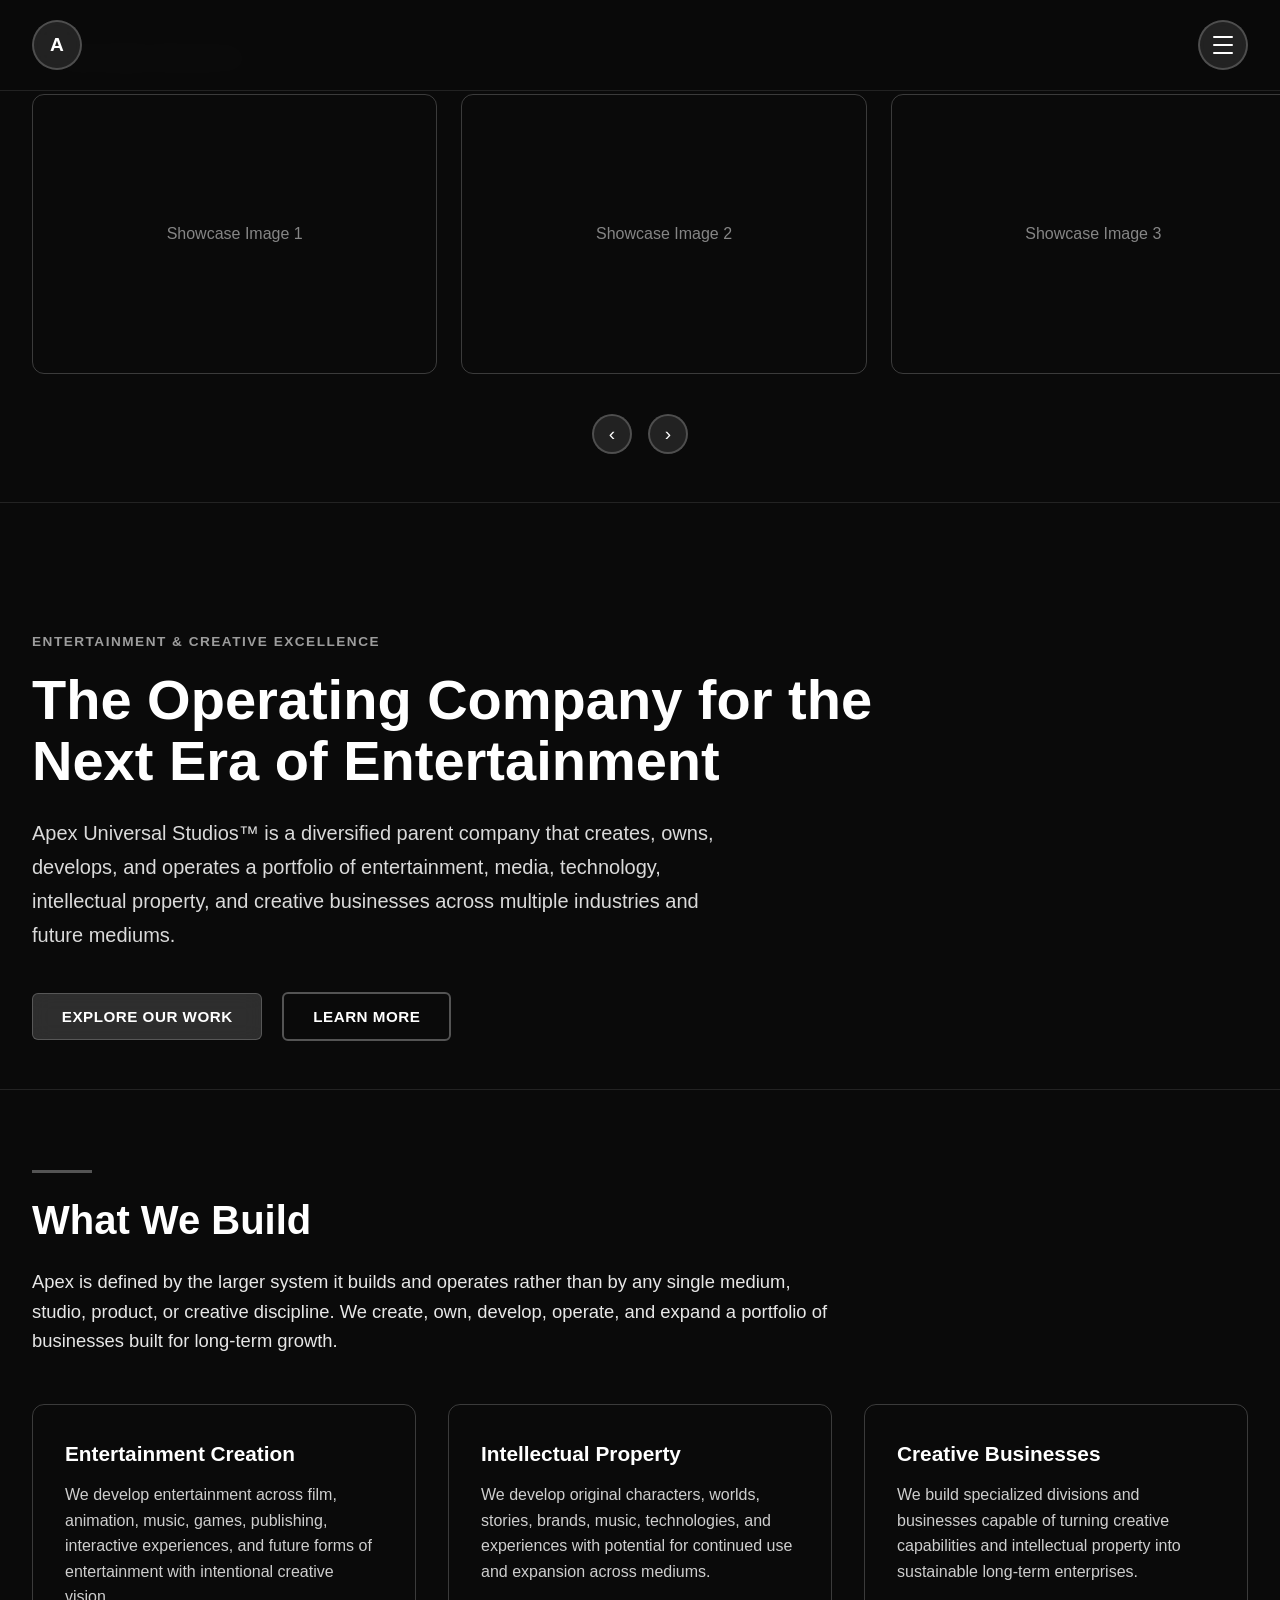
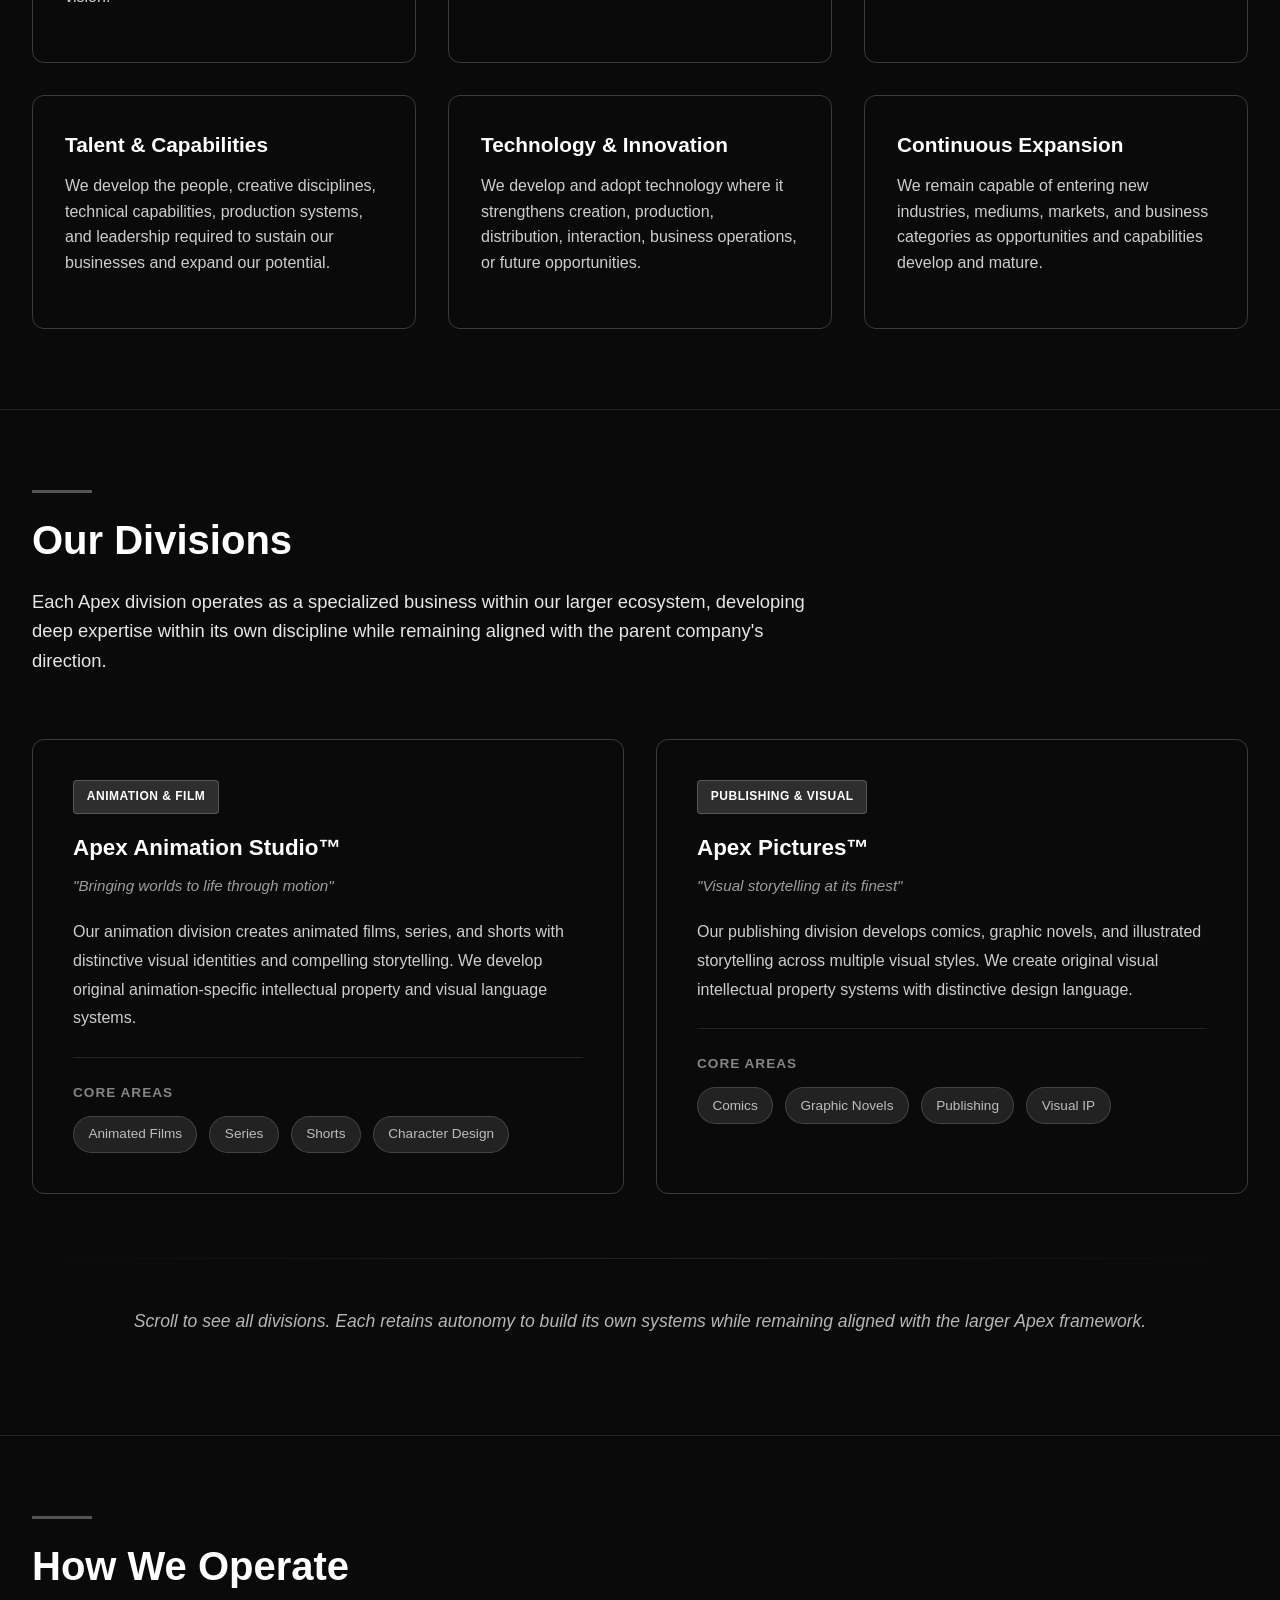
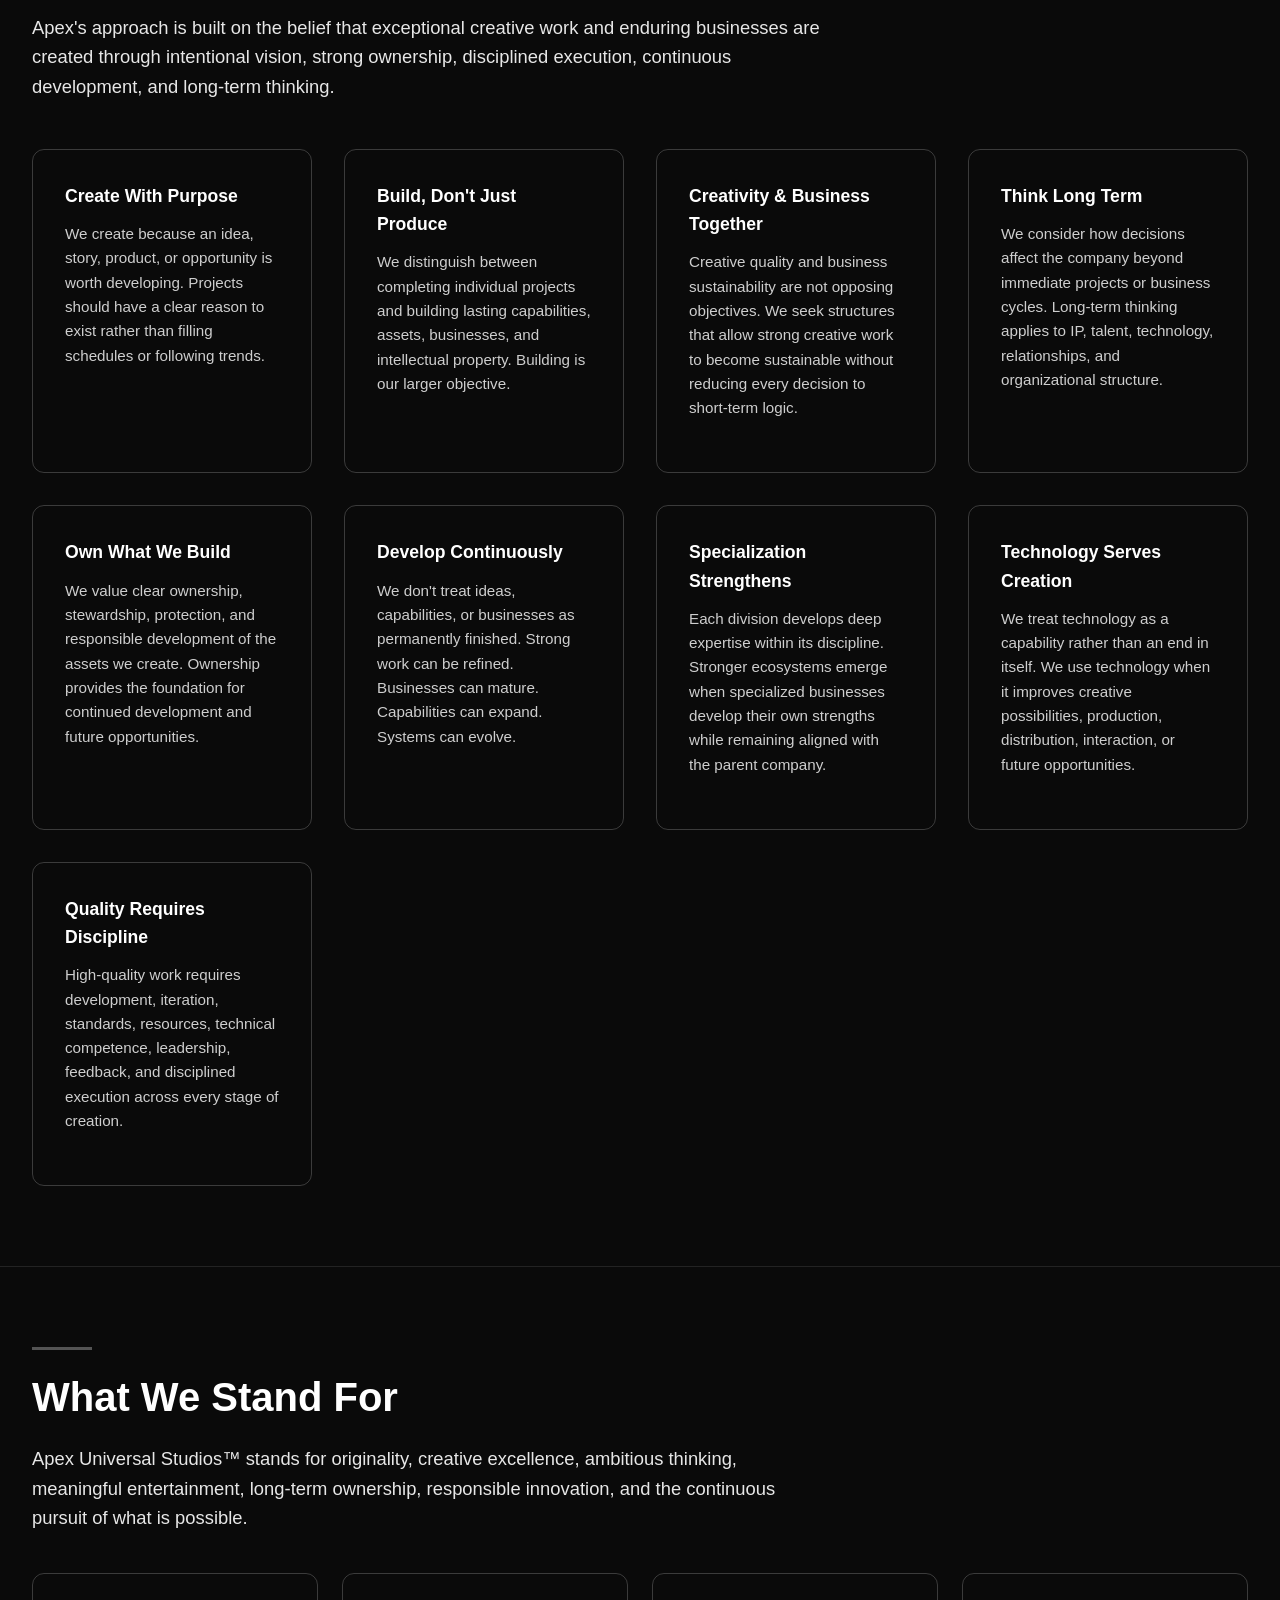
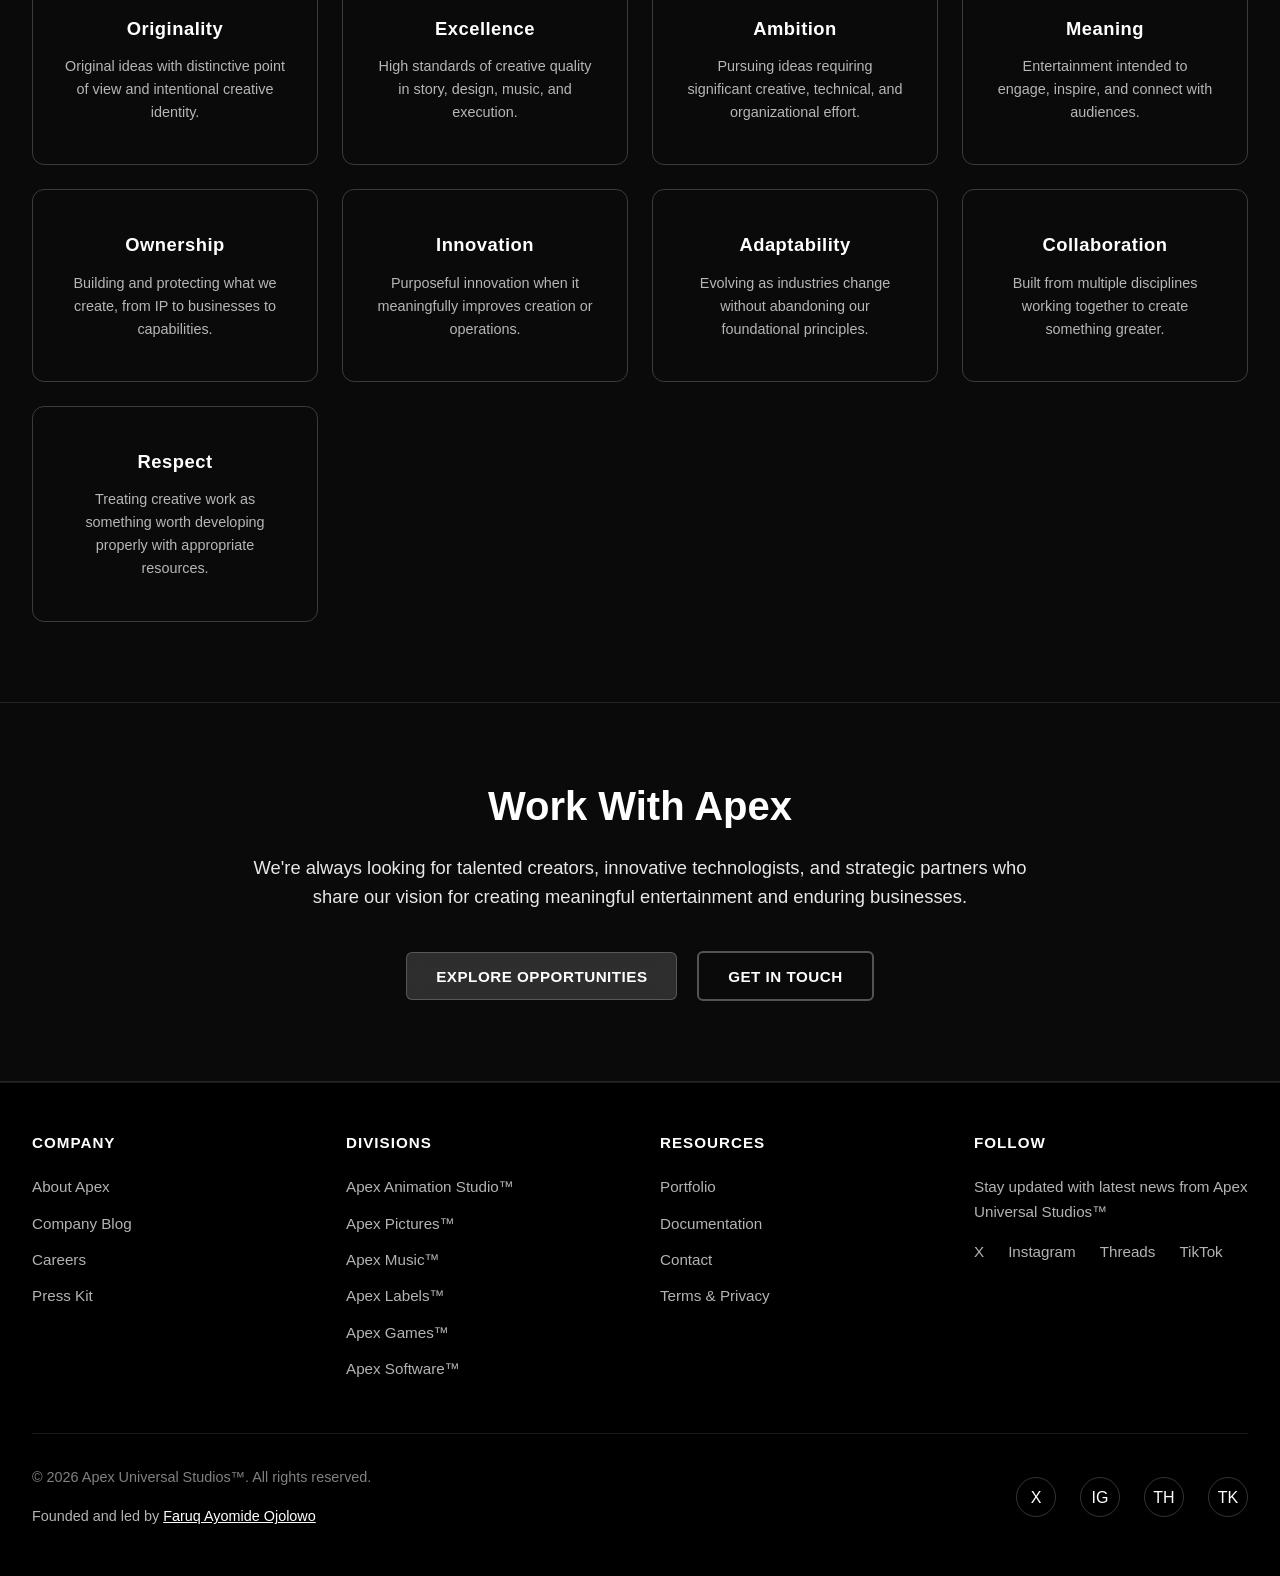
<file: index.html>
<!DOCTYPE html>
<html lang="en">
<head>
    <meta charset="UTF-8">
    <meta name="viewport" content="width=device-width, initial-scale=1.0">
    <title>Apex Universal Studios™ — Entertainment, Technology, and Creative Excellence</title>
    <style>
        * {
            margin: 0;
            padding: 0;
            box-sizing: border-box;
        }

        html {
            scroll-behavior: smooth;
        }

        body {
            font-family: 'Inter', -apple-system, BlinkMacSystemFont, 'Segoe UI', sans-serif;
            color: #fff;
            background: #0a0a0a;
            line-height: 1.6;
        }

        /* TYPOGRAPHY */
        h1 {
            font-size: 3.5rem;
            font-weight: 700;
            line-height: 1.1;
            margin-bottom: 1.5rem;
            color: #fff;
        }

        h2 {
            font-size: 2.5rem;
            font-weight: 700;
            margin-bottom: 1.5rem;
            line-height: 1.15;
            color: #fff;
        }

        h3 {
            font-size: 1.5rem;
            font-weight: 600;
            margin-bottom: 1rem;
            color: #fff;
        }

        h4 {
            color: #fff;
        }

        p {
            font-size: 1.1rem;
            margin-bottom: 1.25rem;
            color: rgba(255, 255, 255, 0.9);
        }

        a {
            color: inherit;
            text-decoration: none;
            transition: all 0.3s ease;
        }

        /* NAVIGATION */
        nav {
            position: fixed;
            top: 0;
            left: 0;
            right: 0;
            z-index: 1000;
            display: flex;
            justify-content: space-between;
            align-items: center;
            padding: 1.25rem 2rem;
            background: rgba(10, 10, 10, 0.95);
            -webkit-backdrop-filter: blur(10px);
            backdrop-filter: blur(10px);
            border-bottom: 1px solid rgba(255, 255, 255, 0.1);
        }

        /* LOGO CIRCLE */
        .logo-circle {
            width: 50px;
            height: 50px;
            border-radius: 50%;
            background: rgba(255, 255, 255, 0.1);
            -webkit-backdrop-filter: blur(10px);
            backdrop-filter: blur(10px);
            display: flex;
            align-items: center;
            justify-content: center;
            color: #fff;
            font-weight: 700;
            font-size: 1.2rem;
            flex-shrink: 0;
            border: 2px solid rgba(255, 255, 255, 0.2);
        }

        .logo-circle img {
            width: 100%;
            height: 100%;
            border-radius: 50%;
            object-fit: cover;
        }

        /* HAMBURGER MENU */
        .hamburger {
            width: 50px;
            height: 50px;
            border-radius: 50%;
            background: rgba(255, 255, 255, 0.1);
            -webkit-backdrop-filter: blur(10px);
            backdrop-filter: blur(10px);
            border: 2px solid rgba(255, 255, 255, 0.2);
            cursor: pointer;
            display: flex;
            flex-direction: column;
            justify-content: center;
            align-items: center;
            gap: 6px;
            transition: all 0.3s ease;
            z-index: 1001;
        }

        .hamburger:hover {
            background: rgba(255, 255, 255, 0.15);
            border-color: rgba(255, 255, 255, 0.3);
        }

        .hamburger span {
            width: 20px;
            height: 2px;
            background: #fff;
            border-radius: 1px;
            transition: all 0.3s ease;
        }

        /* MENU OVERLAY */
        .menu-overlay {
            position: fixed;
            top: 0;
            left: 0;
            right: 0;
            bottom: 0;
            background: #0a0a0a;
            z-index: 999;
            opacity: 0;
            visibility: hidden;
            transition: opacity 0.4s ease, visibility 0.4s ease;
            overflow-y: auto;
            padding-top: 5rem;
            padding-bottom: 2rem;
        }

        .menu-overlay.active {
            opacity: 1;
            visibility: visible;
        }

        .menu-overlay::-webkit-scrollbar {
            width: 6px;
        }

        .menu-overlay::-webkit-scrollbar-track {
            background: rgba(255, 255, 255, 0.05);
        }

        .menu-overlay::-webkit-scrollbar-thumb {
            background: rgba(255, 255, 255, 0.2);
            border-radius: 3px;
        }

        /* MENU HEADER */
        .menu-header {
            position: fixed;
            top: 0;
            left: 0;
            right: 0;
            display: flex;
            justify-content: space-between;
            align-items: center;
            padding: 1.25rem 2rem;
            background: rgba(10, 10, 10, 0.95);
            -webkit-backdrop-filter: blur(10px);
            backdrop-filter: blur(10px);
            border-bottom: 1px solid rgba(255, 255, 255, 0.1);
            z-index: 1002;
        }

        .menu-logo {
            font-size: 1.2rem;
            font-weight: 700;
            color: #fff;
            letter-spacing: 1px;
        }

        .menu-close {
            width: 40px;
            height: 40px;
            background: transparent;
            border: none;
            display: flex;
            align-items: center;
            justify-content: center;
            cursor: pointer;
            font-size: 1.8rem;
            color: #fff;
            transition: all 0.3s ease;
            padding: 0;
        }

        .menu-close:hover {
            color: rgba(255, 255, 255, 0.7);
        }

        /* MENU CONTENT */
        .menu-content {
            max-width: 100%;
            padding: 0 2rem;
        }

        .menu-section {
            border-bottom: 1px solid rgba(255, 255, 255, 0.1);
            margin-bottom: 0;
        }

        .menu-section:last-child {
            border-bottom: none;
        }

        .menu-toggle {
            width: 100%;
            padding: 1.5rem 0;
            background: transparent;
            border: none;
            color: #fff;
            font-size: 1.1rem;
            font-weight: 600;
            text-align: left;
            cursor: pointer;
            display: flex;
            justify-content: space-between;
            align-items: center;
            transition: all 0.3s ease;
        }

        .menu-toggle:hover {
            color: rgba(255, 255, 255, 0.7);
        }

        .menu-toggle.active {
            color: #fff;
        }

        .menu-toggle-icon {
            font-size: 1.5rem;
            transition: transform 0.3s ease;
            display: flex;
            align-items: center;
            justify-content: center;
            width: 24px;
            height: 24px;
        }

        .menu-toggle.active .menu-toggle-icon {
            transform: rotate(45deg);
        }

        .menu-items {
            max-height: 0;
            overflow: hidden;
            transition: max-height 0.3s ease;
            display: flex;
            flex-direction: column;
            gap: 0;
        }

        .menu-items.active {
            max-height: 1000px;
        }

        .menu-item {
            padding: 1rem 0;
            padding-left: 1rem;
            color: rgba(255, 255, 255, 0.8);
            font-size: 0.95rem;
            text-decoration: none;
            display: block;
            transition: all 0.3s ease;
            border-left: 2px solid transparent;
        }

        .menu-item:hover {
            color: #fff;
            border-left-color: rgba(255, 255, 255, 0.5);
            padding-left: 1.5rem;
        }

        /* BOTTOM MENU ITEMS */
        .menu-bottom {
            padding-top: 2rem;
            border-top: 1px solid rgba(255, 255, 255, 0.1);
        }

        .menu-item-bottom {
            padding: 1rem 0;
            color: rgba(255, 255, 255, 0.8);
            font-size: 0.95rem;
            text-decoration: none;
            display: block;
            transition: all 0.3s ease;
        }

        .menu-item-bottom:hover {
            color: #fff;
            padding-left: 0.5rem;
        }

        /* CONTAINER */
        .container {
            max-width: 1400px;
            margin: 0 auto;
            padding: 0 2rem;
        }

        /* HERO SECTION */
        .hero {
            padding-top: 8rem;
            padding-bottom: 3rem;
            background: #0a0a0a;
            border-bottom: 1px solid rgba(255, 255, 255, 0.1);
        }

        .hero-content {
            max-width: 900px;
        }

        .hero-eyebrow {
            font-size: 0.85rem;
            font-weight: 700;
            letter-spacing: 1.5px;
            text-transform: uppercase;
            color: rgba(255, 255, 255, 0.6);
            margin-bottom: 1rem;
        }

        .hero-description {
            font-size: 1.25rem;
            max-width: 700px;
            margin-bottom: 2.5rem;
            color: rgba(255, 255, 255, 0.85);
            line-height: 1.7;
        }

        .cta-group {
            display: flex;
            gap: 1.25rem;
            align-items: center;
            flex-wrap: wrap;
        }

        .btn {
            padding: 0.9rem 1.8rem;
            border-radius: 6px;
            font-weight: 600;
            font-size: 0.95rem;
            cursor: pointer;
            border: none;
            transition: all 0.3s ease;
            text-transform: uppercase;
            letter-spacing: 0.5px;
        }

        .btn-primary {
            background: rgba(255, 255, 255, 0.15);
            -webkit-backdrop-filter: blur(10px);
            backdrop-filter: blur(10px);
            color: #fff;
            border: 1px solid rgba(255, 255, 255, 0.2);
        }

        .btn-primary:hover {
            background: rgba(255, 255, 255, 0.25);
            border-color: rgba(255, 255, 255, 0.3);
            transform: translateY(-2px);
        }

        .btn-secondary {
            background: transparent;
            color: #fff;
            border: 2px solid rgba(255, 255, 255, 0.3);
        }

        .btn-secondary:hover {
            background: rgba(255, 255, 255, 0.1);
            border-color: rgba(255, 255, 255, 0.5);
            transform: translateY(-2px);
        }

        /* CAROUSEL / SLIDER */
        .carousel-section {
            padding: 3rem 2rem;
            background: #0a0a0a;
            border-bottom: 1px solid rgba(255, 255, 255, 0.1);
        }

        .carousel-section-title {
            max-width: 1400px;
            margin: 0 auto 2rem;
        }

        .carousel-label {
            font-size: 0.85rem;
            font-weight: 700;
            letter-spacing: 1.5px;
            text-transform: uppercase;
            color: rgba(255, 255, 255, 0.7);
            margin-bottom: 1.5rem;
        }

        .carousel-container {
            position: relative;
            overflow: hidden;
            width: 100vw;
            margin-left: calc(-50vw + 50%);
        }

        .carousel-track {
            display: flex;
            gap: 1.5rem;
            overflow-x: auto;
            scroll-behavior: smooth;
            padding: 0 2rem 1rem 2rem;
            scroll-padding-left: 2rem;
        }

        .carousel-track::-webkit-scrollbar {
            height: 6px;
        }

        .carousel-track::-webkit-scrollbar-track {
            background: rgba(255, 255, 255, 0.05);
            border-radius: 3px;
        }

        .carousel-track::-webkit-scrollbar-thumb {
            background: rgba(255, 255, 255, 0.2);
            border-radius: 3px;
        }

        .carousel-track::-webkit-scrollbar-thumb:hover {
            background: rgba(255, 255, 255, 0.3);
        }

        .carousel-item {
            flex: 0 0 calc((100vw - 4rem) / 3);
            height: 280px;
            background: transparent;
            border-radius: 12px;
            border: 1px solid rgba(255, 255, 255, 0.2);
            display: flex;
            align-items: center;
            justify-content: center;
            color: rgba(255, 255, 255, 0.5);
            font-size: 1rem;
            transition: all 0.4s ease;
            cursor: pointer;
            position: relative;
            overflow: hidden;
        }

        .carousel-item::before {
            content: '';
            position: absolute;
            top: 0;
            left: 0;
            right: 0;
            bottom: 0;
            background: rgba(255, 255, 255, 0.02);
            pointer-events: none;
            opacity: 0;
            transition: opacity 0.4s ease;
        }

        .carousel-item:hover {
            border-color: rgba(255, 255, 255, 0.4);
            transform: translateY(-4px);
            box-shadow: 0 8px 32px rgba(255, 255, 255, 0.05);
        }

        .carousel-item:hover::before {
            opacity: 1;
        }

        .carousel-item:hover {
            border-color: rgba(255, 255, 255, 0.3);
            background: rgba(255, 255, 255, 0.12);
        }

        .carousel-item img {
            width: 100%;
            height: 100%;
            object-fit: cover;
            border-radius: 10px;
        }

        /* CAROUSEL NAVIGATION */
        .carousel-nav {
            display: flex;
            gap: 1rem;
            margin-top: 1.5rem;
            justify-content: center;
        }

        .carousel-nav button {
            width: 40px;
            height: 40px;
            border-radius: 50%;
            background: rgba(255, 255, 255, 0.1);
            -webkit-backdrop-filter: blur(10px);
            backdrop-filter: blur(10px);
            color: #fff;
            border: 2px solid rgba(255, 255, 255, 0.2);
            cursor: pointer;
            font-size: 1.2rem;
            display: flex;
            align-items: center;
            justify-content: center;
            transition: all 0.3s ease;
        }

        .carousel-nav button:hover {
            background: rgba(255, 255, 255, 0.15);
            border-color: rgba(255, 255, 255, 0.4);
            transform: scale(1.05);
        }

        /* SECTIONS */
        section {
            padding: 5rem 0;
            border-bottom: 1px solid rgba(255, 255, 255, 0.1);
            background: #0a0a0a;
        }

        /* FRAMEWORK SECTION */
        .framework-grid {
            display: grid;
            grid-template-columns: repeat(auto-fit, minmax(300px, 1fr));
            gap: 2rem;
            margin-top: 3rem;
        }

        .framework-card {
            background: transparent;
            border-radius: 12px;
            padding: 2rem;
            border: 1px solid rgba(255, 255, 255, 0.2);
            transition: all 0.4s ease;
            color: #fff;
            position: relative;
            overflow: hidden;
        }

        .framework-card::before {
            content: '';
            position: absolute;
            top: 0;
            left: 0;
            right: 0;
            bottom: 0;
            background: rgba(255, 255, 255, 0.02);
            pointer-events: none;
            opacity: 0;
            transition: opacity 0.4s ease;
        }

        .framework-card:hover {
            transform: translateY(-4px);
            border-color: rgba(255, 255, 255, 0.4);
            box-shadow: 0 8px 32px rgba(255, 255, 255, 0.05);
        }

        .framework-card:hover::before {
            opacity: 1;
        }

        .framework-card h3 {
            font-size: 1.3rem;
            margin-bottom: 0.75rem;
            color: #fff;
        }

        .framework-card p {
            font-size: 1rem;
            color: rgba(255, 255, 255, 0.8);
        }

        /* DIVISIONS CAROUSEL */
        .divisions-carousel {
            display: flex;
            gap: 2rem;
            overflow-x: auto;
            scroll-behavior: smooth;
            padding: 2rem 0 1rem 0;
            scroll-padding-left: 2rem;
        }

        .divisions-carousel::-webkit-scrollbar {
            height: 6px;
        }

        .divisions-carousel::-webkit-scrollbar-track {
            background: rgba(255, 255, 255, 0.05);
            border-radius: 3px;
        }

        .divisions-carousel::-webkit-scrollbar-thumb {
            background: rgba(255, 255, 255, 0.2);
            border-radius: 3px;
        }

        .divisions-carousel::-webkit-scrollbar-thumb:hover {
            background: rgba(255, 255, 255, 0.3);
        }

        .division-card {
            flex: 0 0 calc(50% - 1rem);
            background: transparent;
            border: 1px solid rgba(255, 255, 255, 0.2);
            border-radius: 12px;
            padding: 2.5rem;
            transition: all 0.4s ease;
            position: relative;
            overflow: hidden;
            color: #fff;
        }

        @media (max-width: 1024px) {
            .division-card {
                flex: 0 0 calc(70% - 1rem);
            }
        }

        @media (max-width: 768px) {
            .division-card {
                flex: 0 0 calc(90% - 1rem);
            }
        }

        .division-card::before {
            content: '';
            position: absolute;
            top: 0;
            left: 0;
            right: 0;
            bottom: 0;
            background: rgba(255, 255, 255, 0.02);
            pointer-events: none;
            opacity: 0;
            transition: opacity 0.4s ease;
        }

        .division-card:hover {
            transform: translateY(-8px);
            border-color: rgba(255, 255, 255, 0.4);
            box-shadow: 0 12px 48px rgba(255, 255, 255, 0.08);
        }

        .division-card:hover::before {
            opacity: 1;
        }

        .division-badge {
            display: inline-block;
            background: rgba(255, 255, 255, 0.15);
            -webkit-backdrop-filter: blur(5px);
            backdrop-filter: blur(5px);
            color: #fff;
            padding: 0.4rem 0.8rem;
            border-radius: 4px;
            border: 1px solid rgba(255, 255, 255, 0.2);
            font-size: 0.75rem;
            font-weight: 700;
            text-transform: uppercase;
            letter-spacing: 0.5px;
            margin-bottom: 1rem;
        }

        .division-card h3 {
            font-size: 1.4rem;
            margin-bottom: 0.5rem;
            color: #fff;
        }

        .division-tagline {
            font-size: 0.95rem;
            color: rgba(255, 255, 255, 0.6);
            font-style: italic;
            margin-bottom: 1.25rem;
        }

        .division-description {
            font-size: 1rem;
            line-height: 1.8;
            color: rgba(255, 255, 255, 0.8);
            margin-bottom: 1.5rem;
        }

        .division-areas {
            margin-top: 1.5rem;
            padding-top: 1.5rem;
            border-top: 1px solid rgba(255, 255, 255, 0.1);
        }

        .division-areas h4 {
            font-size: 0.85rem;
            text-transform: uppercase;
            letter-spacing: 1px;
            color: rgba(255, 255, 255, 0.5);
            margin-bottom: 0.75rem;
            font-weight: 600;
        }

        .area-list {
            display: flex;
            flex-wrap: wrap;
            gap: 0.75rem;
        }

        .area-tag {
            background: rgba(255, 255, 255, 0.1);
            padding: 0.4rem 0.9rem;
            border-radius: 20px;
            font-size: 0.85rem;
            color: rgba(255, 255, 255, 0.7);
            border: 1px solid rgba(255, 255, 255, 0.15);
        }

        /* PHILOSOPHY GRID */
        .philosophy-grid {
            display: grid;
            grid-template-columns: repeat(auto-fit, minmax(280px, 1fr));
            gap: 2rem;
            margin-top: 3rem;
        }

        .philosophy-card {
            padding: 2rem;
            border-radius: 12px;
            background: transparent;
            border: 1px solid rgba(255, 255, 255, 0.2);
            transition: all 0.4s ease;
            color: #fff;
            position: relative;
            overflow: hidden;
        }

        .philosophy-card::before {
            content: '';
            position: absolute;
            top: 0;
            left: 0;
            right: 0;
            bottom: 0;
            background: rgba(255, 255, 255, 0.02);
            pointer-events: none;
            opacity: 0;
            transition: opacity 0.4s ease;
        }

        .philosophy-card:hover {
            transform: translateX(8px);
            border-color: rgba(255, 255, 255, 0.4);
            box-shadow: 0 8px 32px rgba(255, 255, 255, 0.05);
        }

        .philosophy-card:hover::before {
            opacity: 1;
        }

        .philosophy-card h4 {
            font-size: 1.1rem;
            margin-bottom: 0.75rem;
            font-weight: 600;
            color: #fff;
        }

        .philosophy-card p {
            font-size: 0.95rem;
            color: rgba(255, 255, 255, 0.8);
        }

        /* VALUES SECTION */
        .values-list {
            display: grid;
            grid-template-columns: repeat(auto-fit, minmax(240px, 1fr));
            gap: 1.5rem;
            margin-top: 2.5rem;
        }

        .value-item {
            text-align: center;
            padding: 2.5rem 2rem;
            border-radius: 12px;
            background: transparent;
            border: 1px solid rgba(255, 255, 255, 0.2);
            transition: all 0.4s ease;
            color: #fff;
            position: relative;
            overflow: hidden;
        }

        .value-item::before {
            content: '';
            position: absolute;
            top: 0;
            left: 0;
            right: 0;
            bottom: 0;
            background: rgba(255, 255, 255, 0.02);
            pointer-events: none;
            opacity: 0;
            transition: opacity 0.4s ease;
        }

        .value-item:hover {
            transform: translateY(-4px);
            border-color: rgba(255, 255, 255, 0.4);
            box-shadow: 0 8px 32px rgba(255, 255, 255, 0.05);
        }

        .value-item:hover::before {
            opacity: 1;
        }

        .value-icon {
            display: none;
        }

        .value-item h4 {
            font-size: 1.15rem;
            margin-bottom: 0.75rem;
            font-weight: 700;
            color: #fff;
            letter-spacing: 0.5px;
        }

        .value-item p {
            font-size: 0.9rem;
            margin-bottom: 0;
            color: rgba(255, 255, 255, 0.7);
            line-height: 1.6;
        }

        /* FOOTER */
        footer {
            background: #000;
            color: #fff;
            padding: 3rem 0;
            border-top: 1px solid rgba(255, 255, 255, 0.1);
        }

        .footer-content {
            max-width: 1400px;
            margin: 0 auto;
            padding: 0 2rem;
        }

        .footer-grid {
            display: grid;
            grid-template-columns: repeat(auto-fit, minmax(250px, 1fr));
            gap: 2.5rem;
            margin-bottom: 2.5rem;
        }

        .footer-section h3 {
            color: #fff;
            margin-bottom: 1.25rem;
            font-size: 0.95rem;
            text-transform: uppercase;
            letter-spacing: 1px;
        }

        .footer-section p,
        .footer-section a {
            font-size: 0.95rem;
            color: rgba(255, 255, 255, 0.7);
            margin-bottom: 0.75rem;
            display: block;
        }

        .footer-section a:hover {
            color: #fff;
        }

        .footer-bottom {
            border-top: 1px solid rgba(255, 255, 255, 0.1);
            padding-top: 2rem;
            display: flex;
            justify-content: space-between;
            align-items: center;
            flex-wrap: wrap;
            gap: 1.5rem;
        }

        .footer-bottom p {
            font-size: 0.9rem;
            color: rgba(255, 255, 255, 0.5);
            margin-bottom: 0;
        }

        .footer-socials {
            display: flex;
            gap: 1.5rem;
        }

        .footer-socials a {
            width: 40px;
            height: 40px;
            border: 1px solid rgba(255, 255, 255, 0.2);
            border-radius: 50%;
            display: flex;
            align-items: center;
            justify-content: center;
            transition: all 0.3s ease;
        }

        .footer-socials a:hover {
            background: rgba(255, 255, 255, 0.1);
            border-color: #fff;
        }

        /* ACCENT */
        .accent-line {
            width: 60px;
            height: 3px;
            background: rgba(255, 255, 255, 0.3);
            margin-bottom: 1.5rem;
        }

        .section-divider {
            height: 1px;
            background: linear-gradient(90deg, transparent, rgba(255,255,255,0.1), transparent);
            margin: 3rem 0;
        }

        /* RESPONSIVE */
        @media (max-width: 768px) {
            h1 {
                font-size: 2.5rem;
            }

            h2 {
                font-size: 1.8rem;
            }

            nav {
                padding: 1rem 1.5rem;
            }

            .logo-circle {
                width: 42px;
                height: 42px;
                font-size: 1rem;
            }

            .hamburger {
                width: 42px;
                height: 42px;
            }

            .hero {
                padding-top: 6rem;
                padding-bottom: 2rem;
            }

            .carousel-item {
                flex: 0 0 calc(100vw - 4rem);
                height: 220px;
            }

            .divisions-carousel {
                gap: 1.5rem;
            }

            .framework-grid,
            .philosophy-grid {
                grid-template-columns: 1fr;
            }

            section {
                padding: 3rem 0;
            }

            .footer-bottom {
                flex-direction: column;
                text-align: center;
            }
        }

        /* ANIMATION */
        @keyframes fadeInUp {
            from {
                opacity: 0;
                transform: translateY(20px);
            }
            to {
                opacity: 1;
                transform: translateY(0);
            }
        }

        .framework-card,
        .division-card,
        .philosophy-card {
            animation: fadeInUp 0.6s ease both;
        }

        .framework-card:nth-child(1) { animation-delay: 0.1s; }
        .framework-card:nth-child(2) { animation-delay: 0.2s; }
        .framework-card:nth-child(3) { animation-delay: 0.3s; }

        /* SCHEMA.ORG STRUCTURED DATA */
        script[type="application/ld+json"] {
            display: none;
        }
    </style>
</head>
<body>
    <!-- NAVIGATION -->
    <nav>
        <div class="logo-circle">
            A
        </div>
        <button class="hamburger">
            <span></span>
            <span></span>
            <span></span>
        </button>
    </nav>

    <!-- MENU OVERLAY -->
    <div class="menu-overlay" id="menuOverlay">
        <div class="menu-header">
            <div class="menu-logo">APEX</div>
            <button class="menu-close" id="menuClose">✕</button>
        </div>

        <div class="menu-content">
            <!-- SECTION 1: Company -->
            <div class="menu-section">
                <button class="menu-toggle" onclick="toggleMenuSection(this)">
                    <span>Company</span>
                    <span class="menu-toggle-icon">+</span>
                </button>
                <div class="menu-items">
                    <a href="#about" class="menu-item">About Apex</a>
                    <a href="#mandate" class="menu-item">Our Mandate</a>
                    <a href="#vision" class="menu-item">Vision & Mission</a>
                    <a href="#philosophy" class="menu-item">Company Philosophy</a>
                </div>
            </div>

            <!-- SECTION 2: Divisions -->
            <div class="menu-section">
                <button class="menu-toggle" onclick="toggleMenuSection(this)">
                    <span>Divisions</span>
                    <span class="menu-toggle-icon">+</span>
                </button>
                <div class="menu-items">
                    <a href="#" class="menu-item">Apex Animation Studio™</a>
                    <a href="#" class="menu-item">Apex Pictures™</a>
                    <a href="#" class="menu-item">Apex Music™</a>
                    <a href="#" class="menu-item">Apex Labels™</a>
                    <a href="#" class="menu-item">Apex Games™</a>
                    <a href="#" class="menu-item">Apex Software™</a>
                </div>
            </div>

            <!-- SECTION 3: Resources -->
            <div class="menu-section">
                <button class="menu-toggle" onclick="toggleMenuSection(this)">
                    <span>Resources</span>
                    <span class="menu-toggle-icon">+</span>
                </button>
                <div class="menu-items">
                    <a href="#portfolio" class="menu-item">Portfolio</a>
                    <a href="#documentation" class="menu-item">Documentation</a>
                    <a href="#blog" class="menu-item">Company Blog</a>
                    <a href="#press" class="menu-item">Press Kit</a>
                </div>
            </div>

            <!-- SECTION 4: Support -->
            <div class="menu-section">
                <button class="menu-toggle" onclick="toggleMenuSection(this)">
                    <span>Support</span>
                    <span class="menu-toggle-icon">+</span>
                </button>
                <div class="menu-items">
                    <a href="#contact" class="menu-item">Contact Us</a>
                    <a href="#careers" class="menu-item">Careers</a>
                    <a href="#newsletter" class="menu-item">Newsletter</a>
                    <a href="#" class="menu-item">Terms & Privacy</a>
                </div>
            </div>

            <!-- BOTTOM SECTION: Follow -->
            <div class="menu-bottom">
                <p style="font-size: 0.85rem; color: rgba(255, 255, 255, 0.6); margin-bottom: 1rem;">Follow Us</p>
                <div style="display: flex; gap: 1.5rem;">
                    <a href="https://x.com/ApexUniversalSt" class="menu-item-bottom">X</a>
                    <a href="https://instagram.com/apexuniversalstudios" class="menu-item-bottom">Instagram</a>
                    <a href="https://threads.net/@apexuniversalstudios" class="menu-item-bottom">Threads</a>
                    <a href="https://tiktok.com/@apexuniversalstudios" class="menu-item-bottom">TikTok</a>
                </div>
            </div>
        </div>
    </div>

    <!-- NETFLIX-STYLE CAROUSEL -->
    <section class="carousel-section">
        <div class="container">
            <p class="carousel-label">Featured Projects</p>
            <div class="carousel-container">
                <div class="carousel-track">
                    <div class="carousel-item">Showcase Image 1</div>
                    <div class="carousel-item">Showcase Image 2</div>
                    <div class="carousel-item">Showcase Image 3</div>
                    <div class="carousel-item">Showcase Image 4</div>
                    <div class="carousel-item">Showcase Image 5</div>
                    <div class="carousel-item">Showcase Image 6</div>
                </div>
            </div>
            <div class="carousel-nav">
                <button onclick="scrollCarousel(-1)">‹</button>
                <button onclick="scrollCarousel(1)">›</button>
            </div>
        </div>
    </section>

    <!-- HERO SECTION -->
    <section class="hero">
        <div class="container">
            <div class="hero-content">
                <p class="hero-eyebrow">ENTERTAINMENT & CREATIVE EXCELLENCE</p>
                <h1>The Operating Company for the Next Era of Entertainment</h1>
                <p class="hero-description">
                    Apex Universal Studios™ is a diversified parent company that creates, owns, develops, and operates a portfolio of entertainment, media, technology, intellectual property, and creative businesses across multiple industries and future mediums.
                </p>
                <div class="cta-group">
                    <button class="btn btn-primary">Explore Our Work</button>
                    <button class="btn btn-secondary">Learn More</button>
                </div>
            </div>
        </div>
    </section>

    <!-- ABOUT / FRAMEWORK SECTION -->
    <section id="about">
        <div class="container">
            <div class="accent-line"></div>
            <h2>What We Build</h2>
            <p style="max-width: 800px; font-size: 1.15rem;">
                Apex is defined by the larger system it builds and operates rather than by any single medium, studio, product, or creative discipline. We create, own, develop, operate, and expand a portfolio of businesses built for long-term growth.
            </p>
            
            <div class="framework-grid">
                <div class="framework-card">
                    <h3>Entertainment Creation</h3>
                    <p>We develop entertainment across film, animation, music, games, publishing, interactive experiences, and future forms of entertainment with intentional creative vision.</p>
                </div>
                <div class="framework-card">
                    <h3>Intellectual Property</h3>
                    <p>We develop original characters, worlds, stories, brands, music, technologies, and experiences with potential for continued use and expansion across mediums.</p>
                </div>
                <div class="framework-card">
                    <h3>Creative Businesses</h3>
                    <p>We build specialized divisions and businesses capable of turning creative capabilities and intellectual property into sustainable long-term enterprises.</p>
                </div>
                <div class="framework-card">
                    <h3>Talent & Capabilities</h3>
                    <p>We develop the people, creative disciplines, technical capabilities, production systems, and leadership required to sustain our businesses and expand our potential.</p>
                </div>
                <div class="framework-card">
                    <h3>Technology & Innovation</h3>
                    <p>We develop and adopt technology where it strengthens creation, production, distribution, interaction, business operations, or future opportunities.</p>
                </div>
                <div class="framework-card">
                    <h3>Continuous Expansion</h3>
                    <p>We remain capable of entering new industries, mediums, markets, and business categories as opportunities and capabilities develop and mature.</p>
                </div>
            </div>
        </div>
    </section>

    <!-- DIVISIONS CAROUSEL SECTION -->
    <section id="divisions">
        <div class="container">
            <div class="accent-line"></div>
            <h2>Our Divisions</h2>
            <p style="max-width: 800px; font-size: 1.15rem; margin-bottom: 2rem;">
                Each Apex division operates as a specialized business within our larger ecosystem, developing deep expertise within its own discipline while remaining aligned with the parent company's direction.
            </p>
            
            <div class="divisions-carousel">
                <!-- ANIMATION -->
                <div class="division-card">
                    <span class="division-badge">Animation & Film</span>
                    <h3>Apex Animation Studio™</h3>
                    <p class="division-tagline">"Bringing worlds to life through motion"</p>
                    <p class="division-description">
                        Our animation division creates animated films, series, and shorts with distinctive visual identities and compelling storytelling. We develop original animation-specific intellectual property and visual language systems.
                    </p>
                    <div class="division-areas">
                        <h4>Core Areas</h4>
                        <div class="area-list">
                            <span class="area-tag">Animated Films</span>
                            <span class="area-tag">Series</span>
                            <span class="area-tag">Shorts</span>
                            <span class="area-tag">Character Design</span>
                        </div>
                    </div>
                </div>

                <!-- PICTURES -->
                <div class="division-card">
                    <span class="division-badge">Publishing & Visual</span>
                    <h3>Apex Pictures™</h3>
                    <p class="division-tagline">"Visual storytelling at its finest"</p>
                    <p class="division-description">
                        Our publishing division develops comics, graphic novels, and illustrated storytelling across multiple visual styles. We create original visual intellectual property systems with distinctive design language.
                    </p>
                    <div class="division-areas">
                        <h4>Core Areas</h4>
                        <div class="area-list">
                            <span class="area-tag">Comics</span>
                            <span class="area-tag">Graphic Novels</span>
                            <span class="area-tag">Publishing</span>
                            <span class="area-tag">Visual IP</span>
                        </div>
                    </div>
                </div>

                <!-- MUSIC -->
                <div class="division-card">
                    <span class="division-badge">Music & Audio</span>
                    <h3>Apex Music™</h3>
                    <p class="division-tagline">"Original sound, distinctive voice"</p>
                    <p class="division-description">
                        Our music division creates original music, albums, soundtracks, and music-driven projects. We develop artists and music-based intellectual property while maintaining creative control.
                    </p>
                    <div class="division-areas">
                        <h4>Core Areas</h4>
                        <div class="area-list">
                            <span class="area-tag">Music Creation</span>
                            <span class="area-tag">Albums & Releases</span>
                            <span class="area-tag">Soundtracks</span>
                        </div>
                    </div>
                </div>

                <!-- LABELS -->
                <div class="division-card">
                    <span class="division-badge">Artist Development</span>
                    <h3>Apex Labels™</h3>
                    <p class="division-tagline">"Building careers, building catalogs"</p>
                    <p class="division-description">
                        Our label division focuses on artist development, label operations, catalog management, and music business infrastructure. We build long-term relationships with artists.
                    </p>
                    <div class="division-areas">
                        <h4>Core Areas</h4>
                        <div class="area-list">
                            <span class="area-tag">Artist Development</span>
                            <span class="area-tag">Label Operations</span>
                            <span class="area-tag">Catalog Management</span>
                        </div>
                    </div>
                </div>

                <!-- GAMES -->
                <div class="division-card">
                    <span class="division-badge">Interactive Media</span>
                    <h3>Apex Games™</h3>
                    <p class="division-tagline">"Interactive worlds, player experiences"</p>
                    <p class="division-description">
                        Our games division develops video games, interactive entertainment, and related experiences. We create original gameplay systems, interactive worlds, and technology platforms.
                    </p>
                    <div class="division-areas">
                        <h4>Core Areas</h4>
                        <div class="area-list">
                            <span class="area-tag">Video Games</span>
                            <span class="area-tag">Interactive Design</span>
                            <span class="area-tag">Game Technology</span>
                        </div>
                    </div>
                </div>

                <!-- SOFTWARE -->
                <div class="division-card">
                    <span class="division-badge">Technology & Tools</span>
                    <h3>Apex Software™</h3>
                    <p class="division-tagline">"Technology that serves creation"</p>
                    <p class="division-description">
                        Our software division develops software, digital products, creative technology, and future technology-based businesses. We build tools and platforms that strengthen creative work.
                    </p>
                    <div class="division-areas">
                        <h4>Core Areas</h4>
                        <div class="area-list">
                            <span class="area-tag">Software Development</span>
                            <span class="area-tag">Digital Products</span>
                            <span class="area-tag">Creative Technology</span>
                        </div>
                    </div>
                </div>
            </div>

            <div class="section-divider"></div>
            <p style="text-align: center; color: rgba(255, 255, 255, 0.7); margin-top: 2rem;">
                <em>Scroll to see all divisions. Each retains autonomy to build its own systems while remaining aligned with the larger Apex framework.</em>
            </p>
        </div>
    </section>

    <!-- PHILOSOPHY SECTION -->
    <section id="philosophy">
        <div class="container">
            <div class="accent-line"></div>
            <h2>How We Operate</h2>
            <p style="max-width: 800px; font-size: 1.15rem;">
                Apex's approach is built on the belief that exceptional creative work and enduring businesses are created through intentional vision, strong ownership, disciplined execution, continuous development, and long-term thinking.
            </p>
            
            <div class="philosophy-grid" style="margin-top: 3rem;">
                <div class="philosophy-card">
                    <h4>Create With Purpose</h4>
                    <p>We create because an idea, story, product, or opportunity is worth developing. Projects should have a clear reason to exist rather than filling schedules or following trends.</p>
                </div>
                <div class="philosophy-card">
                    <h4>Build, Don't Just Produce</h4>
                    <p>We distinguish between completing individual projects and building lasting capabilities, assets, businesses, and intellectual property. Building is our larger objective.</p>
                </div>
                <div class="philosophy-card">
                    <h4>Creativity & Business Together</h4>
                    <p>Creative quality and business sustainability are not opposing objectives. We seek structures that allow strong creative work to become sustainable without reducing every decision to short-term logic.</p>
                </div>
                <div class="philosophy-card">
                    <h4>Think Long Term</h4>
                    <p>We consider how decisions affect the company beyond immediate projects or business cycles. Long-term thinking applies to IP, talent, technology, relationships, and organizational structure.</p>
                </div>
                <div class="philosophy-card">
                    <h4>Own What We Build</h4>
                    <p>We value clear ownership, stewardship, protection, and responsible development of the assets we create. Ownership provides the foundation for continued development and future opportunities.</p>
                </div>
                <div class="philosophy-card">
                    <h4>Develop Continuously</h4>
                    <p>We don't treat ideas, capabilities, or businesses as permanently finished. Strong work can be refined. Businesses can mature. Capabilities can expand. Systems can evolve.</p>
                </div>
                <div class="philosophy-card">
                    <h4>Specialization Strengthens</h4>
                    <p>Each division develops deep expertise within its discipline. Stronger ecosystems emerge when specialized businesses develop their own strengths while remaining aligned with the parent company.</p>
                </div>
                <div class="philosophy-card">
                    <h4>Technology Serves Creation</h4>
                    <p>We treat technology as a capability rather than an end in itself. We use technology when it improves creative possibilities, production, distribution, interaction, or future opportunities.</p>
                </div>
                <div class="philosophy-card">
                    <h4>Quality Requires Discipline</h4>
                    <p>High-quality work requires development, iteration, standards, resources, technical competence, leadership, feedback, and disciplined execution across every stage of creation.</p>
                </div>
            </div>
        </div>
    </section>

    <!-- VALUES SECTION -->
    <section id="values">
        <div class="container">
            <div class="accent-line"></div>
            <h2>What We Stand For</h2>
            <p style="max-width: 800px; font-size: 1.15rem; margin-bottom: 2rem;">
                Apex Universal Studios™ stands for originality, creative excellence, ambitious thinking, meaningful entertainment, long-term ownership, responsible innovation, and the continuous pursuit of what is possible.
            </p>
            
            <div class="values-list">
                <div class="value-item">
                    <div class="value-icon">✦</div>
                    <h4>Originality</h4>
                    <p>Original ideas with distinctive point of view and intentional creative identity.</p>
                </div>
                <div class="value-item">
                    <div class="value-icon">◆</div>
                    <h4>Excellence</h4>
                    <p>High standards of creative quality in story, design, music, and execution.</p>
                </div>
                <div class="value-item">
                    <div class="value-icon">▲</div>
                    <h4>Ambition</h4>
                    <p>Pursuing ideas requiring significant creative, technical, and organizational effort.</p>
                </div>
                <div class="value-item">
                    <div class="value-icon">●</div>
                    <h4>Meaning</h4>
                    <p>Entertainment intended to engage, inspire, and connect with audiences.</p>
                </div>
                <div class="value-item">
                    <div class="value-icon">■</div>
                    <h4>Ownership</h4>
                    <p>Building and protecting what we create, from IP to businesses to capabilities.</p>
                </div>
                <div class="value-item">
                    <div class="value-icon">◈</div>
                    <h4>Innovation</h4>
                    <p>Purposeful innovation when it meaningfully improves creation or operations.</p>
                </div>
                <div class="value-item">
                    <div class="value-icon">❖</div>
                    <h4>Adaptability</h4>
                    <p>Evolving as industries change without abandoning our foundational principles.</p>
                </div>
                <div class="value-item">
                    <div class="value-icon">◉</div>
                    <h4>Collaboration</h4>
                    <p>Built from multiple disciplines working together to create something greater.</p>
                </div>
                <div class="value-item">
                    <div class="value-icon">▸</div>
                    <h4>Respect</h4>
                    <p>Treating creative work as something worth developing properly with appropriate resources.</p>
                </div>
            </div>
        </div>
    </section>

    <!-- CTA SECTION -->
    <section id="contact">
        <div class="container">
            <div style="text-align: center; max-width: 800px; margin: 0 auto;">
                <h2>Work With Apex</h2>
                <p style="font-size: 1.15rem; margin-bottom: 2.5rem;">
                    We're always looking for talented creators, innovative technologists, and strategic partners who share our vision for creating meaningful entertainment and enduring businesses.
                </p>
                <div class="cta-group" style="justify-content: center;">
                    <button class="btn btn-primary">Explore Opportunities</button>
                    <button class="btn btn-secondary">Get in Touch</button>
                </div>
            </div>
        </div>
    </section>

    <!-- FOOTER -->
    <footer>
        <div class="footer-content">
            <div class="footer-grid">
                <div class="footer-section">
                    <h3>Company</h3>
                    <a href="#">About Apex</a>
                    <a href="#">Company Blog</a>
                    <a href="#">Careers</a>
                    <a href="#">Press Kit</a>
                </div>
                <div class="footer-section">
                    <h3>Divisions</h3>
                    <a href="#">Apex Animation Studio™</a>
                    <a href="#">Apex Pictures™</a>
                    <a href="#">Apex Music™</a>
                    <a href="#">Apex Labels™</a>
                    <a href="#">Apex Games™</a>
                    <a href="#">Apex Software™</a>
                </div>
                <div class="footer-section">
                    <h3>Resources</h3>
                    <a href="#">Portfolio</a>
                    <a href="#">Documentation</a>
                    <a href="#">Contact</a>
                    <a href="#">Terms & Privacy</a>
                </div>
                <div class="footer-section">
                    <h3>Follow</h3>
                    <p>Stay updated with latest news from Apex Universal Studios™</p>
                    <div style="display: flex; gap: 1.5rem; margin-top: 1rem;">
                        <a href="https://x.com/ApexUniversalSt" title="X (Twitter)">X</a>
                        <a href="https://instagram.com/apexuniversalstudios" title="Instagram">Instagram</a>
                        <a href="https://threads.net/@apexuniversalstudios" title="Threads">Threads</a>
                        <a href="https://tiktok.com/@apexuniversalstudios" title="TikTok">TikTok</a>
                    </div>
                </div>
            </div>
            
            <div class="footer-bottom">
                <div style="display: flex; flex-direction: column; gap: 1rem;">
                    <p>&copy; 2026 Apex Universal Studios™. All rights reserved.</p>
                    <p style="font-size: 0.9rem; color: rgba(255, 255, 255, 0.7);">
                        Founded and led by <a href="https://faruqayomideojolowo.github.io" style="color: #fff; text-decoration: underline; transition: all 0.3s ease;" onmouseover="this.style.opacity='0.7'" onmouseout="this.style.opacity='1'">Faruq Ayomide Ojolowo</a>
                    </p>
                </div>
                <div class="footer-socials">
                    <a href="https://x.com/ApexUniversalSt" title="X (Twitter)">X</a>
                    <a href="https://instagram.com/apexuniversalstudios" title="Instagram">IG</a>
                    <a href="https://threads.net/@apexuniversalstudios" title="Threads">TH</a>
                    <a href="https://tiktok.com/@apexuniversalstudios" title="TikTok">TK</a>
                </div>
            </div>
        </div>
    </footer>

    <!-- CAROUSEL SCROLL FUNCTION & MENU -->
    <script>
        // ===== ACCORDION MENU TOGGLE =====
        function toggleMenuSection(button) {
            const menuItems = button.nextElementSibling;
            const isActive = menuItems.classList.contains('active');
            
            // Close all other sections
            document.querySelectorAll('.menu-items.active').forEach(items => {
                items.classList.remove('active');
                items.previousElementSibling.classList.remove('active');
            });

            // Toggle current section
            if (!isActive) {
                menuItems.classList.add('active');
                button.classList.add('active');
            }
        }

        // ===== HAMBURGER MENU =====
        const hamburger = document.querySelector('.hamburger');
        const menuOverlay = document.getElementById('menuOverlay');
        const menuClose = document.getElementById('menuClose');
        const menuLinks = document.querySelectorAll('.menu-overlay a');

        hamburger.addEventListener('click', function() {
            menuOverlay.classList.add('active');
            document.body.style.overflow = 'hidden';
        });

        menuClose.addEventListener('click', function() {
            menuOverlay.classList.remove('active');
            document.body.style.overflow = 'auto';
        });

        // Close menu when a link is clicked
        menuLinks.forEach(link => {
            link.addEventListener('click', function() {
                menuOverlay.classList.remove('active');
                document.body.style.overflow = 'auto';
            });
        });

        // Close menu when overlay is clicked (outside the menu)
        menuOverlay.addEventListener('click', function(e) {
            if (e.target === menuOverlay) {
                menuOverlay.classList.remove('active');
                document.body.style.overflow = 'auto';
            }
        });

        // ===== CAROUSEL SCROLL =====
        function scrollCarousel(direction) {
            const carousel = document.querySelector('.carousel-track');
            const scrollAmount = carousel.offsetWidth * 0.5;
            carousel.scrollBy({
                left: direction * scrollAmount,
                behavior: 'smooth'
            });
        }

        // ===== AUTO-SCROLL CAROUSELS (3 seconds) =====
        function setupAutoScroll(carouselSelector) {
            const carousel = document.querySelector(carouselSelector);
            if (!carousel) return;

            let autoScrollInterval;
            const itemWidth = carousel.querySelector('.carousel-item').offsetWidth + 24; // item width + gap
            const visibleItems = Math.floor(carousel.parentElement.offsetWidth / itemWidth);
            const totalItems = carousel.querySelectorAll('.carousel-item').length;

            function autoScroll() {
                const currentScroll = carousel.scrollLeft;
                const maxScroll = carousel.scrollWidth - carousel.clientWidth;
                
                if (currentScroll >= maxScroll) {
                    // Reset to start
                    carousel.scrollTo({
                        left: 0,
                        behavior: 'smooth'
                    });
                } else {
                    carousel.scrollBy({
                        left: itemWidth,
                        behavior: 'smooth'
                    });
                }
            }

            // Start auto-scroll
            autoScrollInterval = setInterval(autoScroll, 3000);

            // Pause on hover
            carousel.addEventListener('mouseenter', () => {
                clearInterval(autoScrollInterval);
            });

            // Resume on mouse leave
            carousel.addEventListener('mouseleave', () => {
                autoScrollInterval = setInterval(autoScroll, 3000);
            });

            // Pause on touch
            carousel.addEventListener('touchstart', () => {
                clearInterval(autoScrollInterval);
            });

            carousel.addEventListener('touchend', () => {
                autoScrollInterval = setInterval(autoScroll, 3000);
            });
        }

        // Initialize auto-scroll for all carousels when page loads
        document.addEventListener('DOMContentLoaded', function() {
            setupAutoScroll('.carousel-track');
        });

        // Also run if already loaded
        if (document.readyState === 'loading') {
            document.addEventListener('DOMContentLoaded', function() {
                setupAutoScroll('.carousel-track');
            });
        } else {
            setupAutoScroll('.carousel-track');
        }
    </script>

    <!-- STRUCTURED DATA -->
    <script type="application/ld+json">
    {
        "@context": "https://schema.org",
        "@type": "Organization",
        "name": "Apex Universal Studios™",
        "url": "https://apexuniversalstudios.com/",
        "description": "Apex Universal Studios™ is the parent company that creates, owns, develops, and operates a portfolio of entertainment, media, technology, intellectual property, and creative businesses across multiple industries and future mediums."
    }
    </script>
</body>
</html>
</file>
